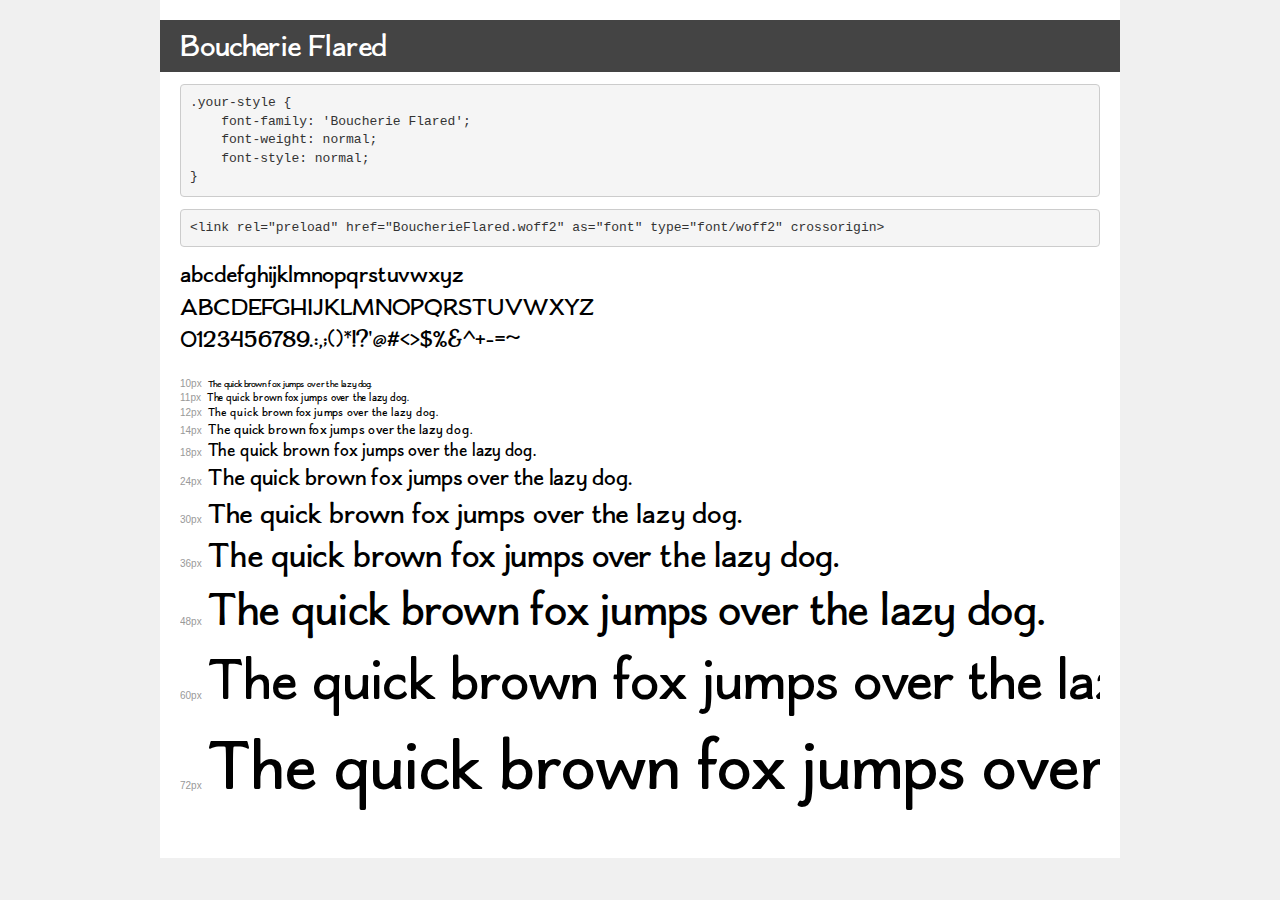
<file: demo.html>
<!DOCTYPE html>
<html lang="en">
<head>
    <meta charset="utf-8">
    <meta http-equiv="X-UA-Compatible" content="IE=edge">
    <meta name="viewport" content="width=device-width, initial-scale=1">
    <meta name="robots" content="noindex, noarchive">
    <meta name="format-detection" content="telephone=no">
    <title>Transfonter demo</title>
    <link href="stylesheet.css" rel="stylesheet">
    <style>
        /*
        http://meyerweb.com/eric/tools/css/reset/
        v2.0 | 20110126
        License: none (public domain)
        */
        html, body, div, span, applet, object, iframe,
        h1, h2, h3, h4, h5, h6, p, blockquote, pre,
        a, abbr, acronym, address, big, cite, code,
        del, dfn, em, img, ins, kbd, q, s, samp,
        small, strike, strong, sub, sup, tt, var,
        b, u, i, center,
        dl, dt, dd, ol, ul, li,
        fieldset, form, label, legend,
        table, caption, tbody, tfoot, thead, tr, th, td,
        article, aside, canvas, details, embed,
        figure, figcaption, footer, header, hgroup,
        menu, nav, output, ruby, section, summary,
        time, mark, audio, video {
            margin: 0;
            padding: 0;
            border: 0;
            font-size: 100%;
            font: inherit;
            vertical-align: baseline;
        }
        /* HTML5 display-role reset for older browsers */
        article, aside, details, figcaption, figure,
        footer, header, hgroup, menu, nav, section {
            display: block;
        }
        body {
            line-height: 1;
        }
        ol, ul {
            list-style: none;
        }
        blockquote, q {
            quotes: none;
        }
        blockquote:before, blockquote:after,
        q:before, q:after {
            content: '';
            content: none;
        }
        table {
            border-collapse: collapse;
            border-spacing: 0;
        }
        /* demo styles */
        body {
            background: #f0f0f0;
            color: #000;
        }
        .page {
            background: #fff;
            width: 920px;
            margin: 0 auto;
            padding: 20px 20px 0 20px;
            overflow: hidden;
        }
        .font-container {
            overflow-x: auto;
            overflow-y: hidden;
            margin-bottom: 40px;
            line-height: 1.3;
            white-space: nowrap;
            padding-bottom: 5px;
        }
        h1 {
            position: relative;
            background: #444;
            font-size: 32px;
            color: #fff;
            padding: 10px 20px;
            margin: 0 -20px 12px -20px;
        }
        .letters {
            font-size: 25px;
            margin-bottom: 20px;
        }
        .s10:before {
            content: '10px';
        }
        .s11:before {
            content: '11px';
        }
        .s12:before {
            content: '12px';
        }
        .s14:before {
            content: '14px';
        }
        .s18:before {
            content: '18px';
        }
        .s24:before {
            content: '24px';
        }
        .s30:before {
            content: '30px';
        }
        .s36:before {
            content: '36px';
        }
        .s48:before {
            content: '48px';
        }
        .s60:before {
            content: '60px';
        }
        .s72:before {
            content: '72px';
        }
        .s10:before, .s11:before, .s12:before, .s14:before,
        .s18:before, .s24:before, .s30:before, .s36:before,
        .s48:before, .s60:before, .s72:before {
            font-family: Arial, sans-serif;
            font-size: 10px;
            font-weight: normal;
            font-style: normal;
            color: #999;
            padding-right: 6px;
        }
        pre {
            display: block;
            padding: 9px;
            margin: 0 0 12px;
            font-family: Monaco, Menlo, Consolas, "Courier New", monospace;
            font-size: 13px;
            line-height: 1.428571429;
            color: #333;
            font-weight: normal;
            font-style: normal;
            background-color: #f5f5f5;
            border: 1px solid #ccc;
            overflow-x: auto;
            border-radius: 4px;
        }
        /* responsive */
        @media (max-width: 959px) {
            .page {
                width: auto;
                margin: 0;
            }
        }
    </style>
</head>
<body>
<div class="page">
    <div class="demo">
        <h1 style="font-family: 'Boucherie Flared'; font-weight: normal; font-style: normal;">Boucherie Flared</h1>
        <pre title="Usage">.your-style {
    font-family: 'Boucherie Flared';
    font-weight: normal;
    font-style: normal;
}</pre>
        <pre title="Preload (optional)">
&lt;link rel=&quot;preload&quot; href=&quot;BoucherieFlared.woff2&quot; as=&quot;font&quot; type=&quot;font/woff2&quot; crossorigin&gt;</pre>
        <div class="font-container" style="font-family: 'Boucherie Flared'; font-weight: normal; font-style: normal;">
            <p class="letters">
                abcdefghijklmnopqrstuvwxyz<br>
ABCDEFGHIJKLMNOPQRSTUVWXYZ<br>
                0123456789.:,;()*!?'@#&lt;&gt;$%&^+-=~
            </p>
            <p class="s10" style="font-size: 10px;">The quick brown fox jumps over the lazy dog.</p>
            <p class="s11" style="font-size: 11px;">The quick brown fox jumps over the lazy dog.</p>
            <p class="s12" style="font-size: 12px;">The quick brown fox jumps over the lazy dog.</p>
            <p class="s14" style="font-size: 14px;">The quick brown fox jumps over the lazy dog.</p>
            <p class="s18" style="font-size: 18px;">The quick brown fox jumps over the lazy dog.</p>
            <p class="s24" style="font-size: 24px;">The quick brown fox jumps over the lazy dog.</p>
            <p class="s30" style="font-size: 30px;">The quick brown fox jumps over the lazy dog.</p>
            <p class="s36" style="font-size: 36px;">The quick brown fox jumps over the lazy dog.</p>
            <p class="s48" style="font-size: 48px;">The quick brown fox jumps over the lazy dog.</p>
            <p class="s60" style="font-size: 60px;">The quick brown fox jumps over the lazy dog.</p>
            <p class="s72" style="font-size: 72px;">The quick brown fox jumps over the lazy dog.</p>
        </div>
    </div>

</div>
</body>
</html>
</file>
<file: stylesheet.css>
@font-face {
    font-family: 'Boucherie Flared';
    src: url('BoucherieFlared.woff2') format('woff2'),
        url('BoucherieFlared.woff') format('woff');
    font-weight: normal;
    font-style: normal;
    font-display: swap;
}
</file>
